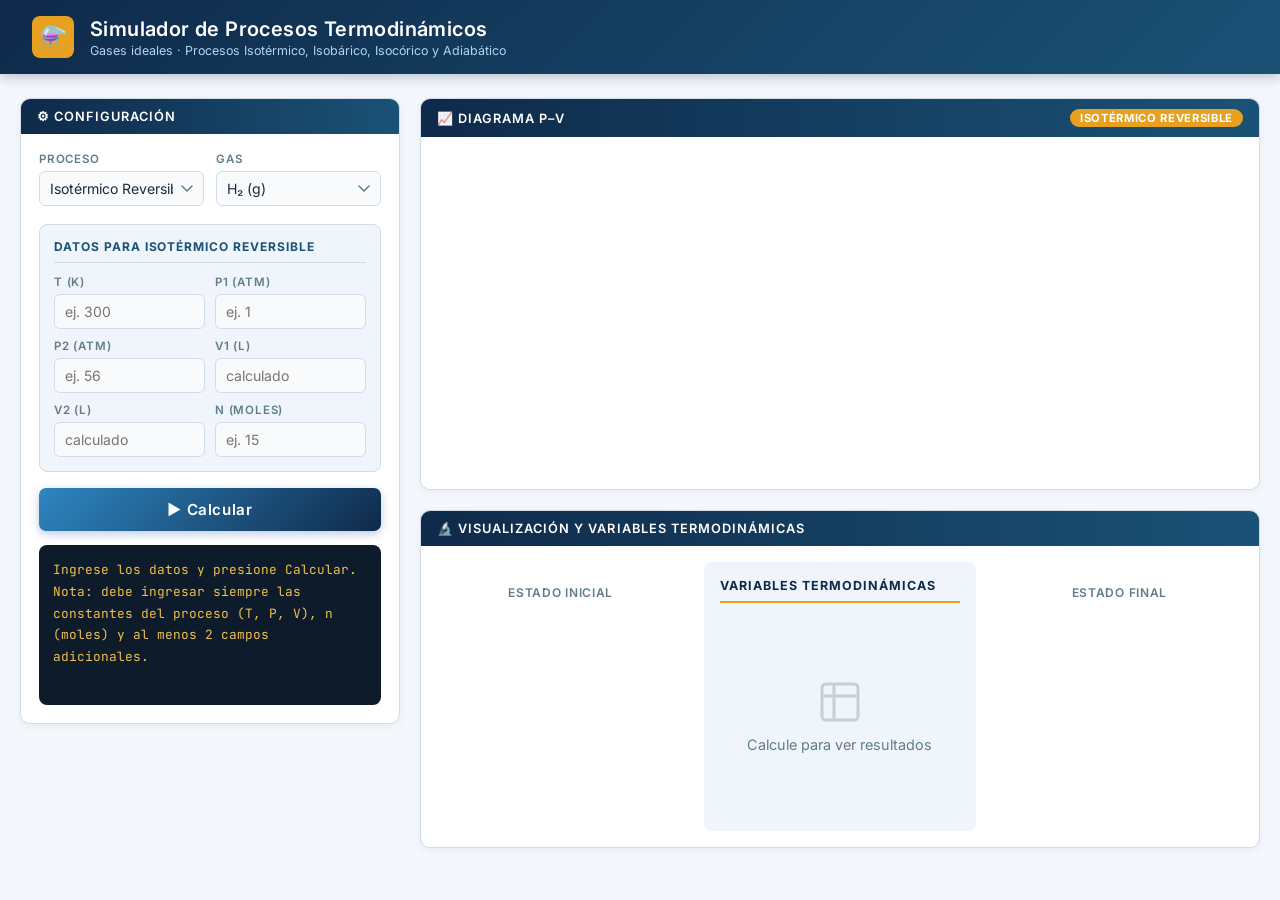
<file: index.html>
<!DOCTYPE html>
<html lang="es">
<head>
  <meta charset="UTF-8">
  <meta name="viewport" content="width=device-width, initial-scale=1.0">
  <title>7 Simulador de Procesos Termodinámicos</title>
  <link rel="stylesheet" href="styles.css">
</head>
<body>

<header>
  <div class="header-icon">⚗️</div>
  <div>
    <h1>Simulador de Procesos Termodinámicos</h1>
    <p>Gases ideales · Procesos Isotérmico, Isobárico, Isocórico y Adiabático</p>
  </div>
</header>

<div class="container">

  <!-- ===== COLUMNA IZQUIERDA: ENTRADAS ===== -->
  <div>
    <div class="panel">
      <div class="panel-header">⚙ Configuración</div>
      <div class="panel-body">

        <!-- Selectores de proceso y gas -->
        <div class="select-row">
          <div class="field-group">
            <label>Proceso</label>
            <select id="selectProceso" onchange="onProcesoChange()">
              <option value="iso_rev">Isotérmico Reversible</option>
              <option value="iso_irrev">Isotérmico Irreversible</option>
              <option value="isobar">Isobárico</option>
              <option value="isocor">Isocórico</option>
              <option value="adiab_rev">Adiabático Reversible</option>
              <option value="adiab_irrev">Adiabático Irreversible</option>
            </select>
          </div>
          <div class="field-group">
            <label>Gas</label>
            <select id="selectGas" onchange="onGasChange()">
              <option value="H2">H₂ (g)</option>
              <option value="O2">O₂ (g)</option>
              <option value="Cl2">Cl₂ (g)</option>
              <option value="Br2">Br₂ (g)</option>
              <option value="N2">N₂ (g)</option>
              <option value="H2O">H₂O (g)</option>
              <option value="CO">CO (g)</option>
              <option value="CO2">CO₂ (g)</option>
              <option value="NH3">NH₃ (g)</option>
              <option value="SO2">SO₂ (g)</option>
              <option value="SO3">SO₃ (g)</option>
              <option value="H2S">H₂S (g)</option>
              <option value="HCl">HCl (g)</option>
              <option value="CH4">CH₄ (g)</option>
              <option value="C2H6">C₂H₆ (g)</option>
              <option value="C3H8">C₃H₈ (g)</option>
              <option value="C6H6">C₆H₆ (g)</option>
            </select>
          </div>
        </div>

        <!-- Selector de gas específico (solo aparece si en adiabático se elige "Otro") -->
        <div class="field-group" id="groupGasOtro" style="display:none; margin-bottom:18px;">
          <label>Gas específico</label>
          <select id="selectGasOtro" onchange="onGasOtroChange()">
            <option value="H2">H₂ (g)</option>
            <option value="O2">O₂ (g)</option>
            <option value="Cl2">Cl₂ (g)</option>
            <option value="Br2">Br₂ (g)</option>
            <option value="N2">N₂ (g)</option>
            <option value="H2O">H₂O (g)</option>
            <option value="CO">CO (g)</option>
            <option value="CO2">CO₂ (g)</option>
            <option value="NH3">NH₃ (g)</option>
            <option value="SO2">SO₂ (g)</option>
            <option value="SO3">SO₃ (g)</option>
            <option value="H2S">H₂S (g)</option>
            <option value="HCl">HCl (g)</option>
            <option value="CH4">CH₄ (g)</option>
            <option value="C2H6">C₂H₆ (g)</option>
            <option value="C3H8">C₃H₈ (g)</option>
            <option value="C6H6">C₆H₆ (g)</option>
          </select>
        </div>

        <!-- Campos de datos -->

        <div class="inputs-section">
          <div class="section-title" id="datosTitle">Datos para Isotérmico Reversible</div>
          <div class="inputs-grid">
            <!-- Campos compartidos: Isotérmico rev/irrev -->
            <div class="field-group" id="groupT">
              <label>T (K)</label>
              <input type="number" id="inT" placeholder="ej. 300" step="any">
            </div>
            <div class="field-group" id="groupP1">
              <label>P1 (atm)</label>
              <input type="number" id="inP1" placeholder="ej. 1" step="any">
            </div>
            <div class="field-group" id="groupP2">
              <label>P2 (atm)</label>
              <input type="number" id="inP2" placeholder="ej. 56" step="any">
            </div>
            <div class="field-group" id="groupP" style="display:none">
              <label>P (atm)</label>
              <input type="number" id="inP" placeholder="ej. 3" step="any">
            </div>
            <div class="field-group" id="groupV1">
              <label>V1 (L)</label>
              <input type="number" id="inV1" placeholder="calculado" step="any">
            </div>
            <div class="field-group" id="groupV2">
              <label>V2 (L)</label>
              <input type="number" id="inV2" placeholder="calculado" step="any">
            </div>
            <div class="field-group">
              <label>n (moles)</label>
              <input type="number" id="inN" placeholder="ej. 15" step="any">
            </div>
            <!-- Solo para Isobárico -->
            <div class="field-group" id="groupT2" style="display:none">
              <label>T2 (K)</label>
              <input type="number" id="inT2" placeholder="ej. 600" step="any">
            </div>
            <!-- Campos exclusivos para Isocórico -->
            <div class="field-group" id="groupVcor" style="display:none">
              <label>V (L)</label>
              <input type="number" id="inVcor" placeholder="ej. 10" step="any">
            </div>
            <div class="field-group" id="groupT1cor" style="display:none">
              <label>T1 (K)</label>
              <input type="number" id="inT1cor" placeholder="ej. 300" step="any">
            </div>
            <div class="field-group" id="groupT2cor" style="display:none">
              <label>T2 (K)</label>
              <input type="number" id="inT2cor" placeholder="ej. 600" step="any">
            </div>
            <div class="field-group" id="groupP1cor" style="display:none">
              <label>P1 (atm)</label>
              <input type="number" id="inP1cor" placeholder="calculado" step="any">
            </div>
            <div class="field-group" id="groupP2cor" style="display:none">
              <label>P2 (atm)</label>
              <input type="number" id="inP2cor" placeholder="calculado" step="any">
            </div>
            <!-- P ext oculto: para iso_irrev se usa P2 como Pext -->
            <div class="field-group" id="groupPext" style="display:none">
              <label>P ext (atm)</label>
              <input type="number" id="inPext" placeholder="P externo" step="any">
            </div>
          </div>
        </div>

        <button class="btn-calc" onclick="calcular()">▶ Calcular</button>

        <!-- Log de resultados -->
        <div class="results-log" id="resultsLog"><span class="log-warn">Ingrese los datos y presione Calcular.</span>
<span class="log-warn">Nota: debe ingresar siempre las constantes del proceso (T, P, V), n (moles) y al menos 2 campos adicionales.</span></div>

      </div>
    </div>
  </div>

  <!-- ===== COLUMNA DERECHA: VISUALIZACIÓN ===== -->
  <div class="right-col">

    <!-- Gráfica P-V -->
    <div class="panel">
      <div class="panel-header">
        📈 Diagrama P–V
        <span class="process-tag" id="tagProceso">Isotérmico Reversible</span>
      </div>
      <div class="chart-wrapper">
        <canvas id="chartCanvas"></canvas>
      </div>
    </div>

    <!-- Pistones + Variables Termodinámicas -->
    <div class="panel">
      <div class="panel-header">🔬 Visualización y Variables Termodinámicas</div>

      <!-- Estados inicial y final -->
      <div class="states-row" id="statesRow" style="display:none">
        <div class="state-box">
          <h4>Estado Inicial</h4>
          <div class="sv" id="state1Text"></div>
        </div>
        <div class="state-box">
          <h4>Estado Final</h4>
          <div class="sv" id="state2Text"></div>
        </div>
      </div>

      <!-- Pistones y tarjetas termodinámicas -->
      <div class="piston-section">
        <div class="piston-wrap">
          <div class="piston-label">Estado Inicial</div>
          <canvas class="piston-canvas" id="piston1" width="130" height="200"></canvas>
        </div>

        <div class="thermo-panel">
          <h3 id="thermoTitle">Variables Termodinámicas</h3>
          <div class="thermo-grid" id="thermoGrid">
            <div class="placeholder" style="grid-column:span 2">
              <svg width="48" height="48" viewBox="0 0 24 24" fill="none" stroke="currentColor" stroke-width="1.5">
                <path d="M9 3H5a2 2 0 00-2 2v4m6-6h10a2 2 0 012 2v4M9 3v18m0 0h10a2 2 0 002-2V9M9 21H5a2 2 0 01-2-2V9m0 0h18"/>
              </svg>
              Calcule para ver resultados
            </div>
          </div>
        </div>

        <div class="piston-wrap">
          <div class="piston-label">Estado Final</div>
          <canvas class="piston-canvas" id="piston2" width="130" height="200"></canvas>
        </div>
      </div>

    </div>
  </div>

</div>

<script src="script.js"></script>
</body>
</html>
</file>
<file: styles.css>
@import url('https://fonts.googleapis.com/css2?family=Inter:wght@300;400;500;600;700&family=JetBrains+Mono:wght@400;500&display=swap');

:root {
  --navy: #0f2a4a;
  --blue: #1a5276;
  --mid-blue: #2e86c1;
  --light-blue: #aed6f1;
  --accent: #e8a020;
  --bg: #f4f7fb;
  --panel: #ffffff;
  --border: #d0dce8;
  --text: #1a2b3c;
  --muted: #607d8b;
  --green: #1e8449;
  --red: #c0392b;
  --mono: 'JetBrains Mono', monospace;
  --sans: 'Inter', sans-serif;
}

* { box-sizing: border-box; margin: 0; padding: 0; }

body {
  font-family: var(--sans);
  background: var(--bg);
  color: var(--text);
  min-height: 100vh;
}

/* ===== HEADER ===== */
header {
  background: linear-gradient(135deg, var(--navy) 0%, var(--blue) 100%);
  color: white;
  padding: 16px 32px;
  display: flex;
  align-items: center;
  gap: 16px;
  box-shadow: 0 2px 12px rgba(15,42,74,0.3);
}
.header-icon {
  width: 42px; height: 42px;
  background: var(--accent);
  border-radius: 8px;
  display: flex; align-items: center; justify-content: center;
  font-size: 22px;
  flex-shrink: 0;
}
header h1 { font-size: 1.25rem; font-weight: 600; letter-spacing: 0.02em; }
header p  { font-size: 0.78rem; color: var(--light-blue); margin-top: 2px; }

/* ===== MAIN LAYOUT ===== */
.container {
  max-width: 1400px;
  margin: 0 auto;
  padding: 24px 20px;
  display: grid;
  grid-template-columns: 380px 1fr;
  gap: 20px;
}

/* ===== PANELS ===== */
.panel {
  background: var(--panel);
  border: 1px solid var(--border);
  border-radius: 10px;
  overflow: hidden;
  box-shadow: 0 2px 8px rgba(0,0,0,0.06);
}
.panel-header {
  background: linear-gradient(90deg, var(--navy) 0%, var(--blue) 100%);
  color: white;
  padding: 10px 16px;
  font-size: 0.8rem;
  font-weight: 600;
  letter-spacing: 0.08em;
  text-transform: uppercase;
  display: flex; align-items: center; gap: 8px;
}
.panel-body { padding: 18px; }

/* ===== SELECTS & INPUTS ===== */
.select-row {
  display: grid;
  grid-template-columns: 1fr 1fr;
  gap: 12px;
  margin-bottom: 18px;
}
.field-group label {
  display: block;
  font-size: 0.72rem;
  font-weight: 600;
  color: var(--muted);
  text-transform: uppercase;
  letter-spacing: 0.07em;
  margin-bottom: 5px;
}
select, input[type="number"] {
  width: 100%;
  padding: 8px 10px;
  border: 1.5px solid var(--border);
  border-radius: 6px;
  font-family: var(--sans);
  font-size: 0.88rem;
  color: var(--text);
  background: #f8fafc;
  transition: border-color 0.2s, box-shadow 0.2s;
  outline: none;
  appearance: none;
}
select {
  background-image: url("data:image/svg+xml,%3Csvg xmlns='http://www.w3.org/2000/svg' width='12' height='8' viewBox='0 0 12 8'%3E%3Cpath d='M1 1l5 5 5-5' stroke='%23607d8b' stroke-width='1.5' fill='none' stroke-linecap='round'/%3E%3C/svg%3E");
  background-repeat: no-repeat;
  background-position: right 10px center;
  padding-right: 30px;
}
select:focus, input:focus {
  border-color: var(--mid-blue);
  box-shadow: 0 0 0 3px rgba(46,134,193,0.15);
  background: white;
}
input:disabled { background: #e8edf2; color: #9ab; cursor: not-allowed; }

/* ===== INPUTS SECTION ===== */
.inputs-section {
  background: #f0f5fb;
  border: 1px solid var(--border);
  border-radius: 8px;
  padding: 14px;
  margin-bottom: 16px;
}
.inputs-section .section-title {
  font-size: 0.75rem;
  font-weight: 700;
  color: var(--blue);
  text-transform: uppercase;
  letter-spacing: 0.08em;
  margin-bottom: 12px;
  padding-bottom: 8px;
  border-bottom: 1px solid var(--border);
}
.inputs-grid {
  display: grid;
  grid-template-columns: 1fr 1fr;
  gap: 10px;
}

/* ===== BUTTON ===== */
.btn-calc {
  width: 100%;
  padding: 12px;
  background: linear-gradient(135deg, var(--mid-blue) 0%, var(--navy) 100%);
  color: white;
  border: none;
  border-radius: 7px;
  font-family: var(--sans);
  font-size: 0.95rem;
  font-weight: 600;
  cursor: pointer;
  letter-spacing: 0.04em;
  transition: transform 0.15s, box-shadow 0.15s, opacity 0.15s;
  box-shadow: 0 3px 10px rgba(30,82,163,0.3);
}
.btn-calc:hover  { transform: translateY(-1px); box-shadow: 0 5px 14px rgba(30,82,163,0.4); }
.btn-calc:active { transform: translateY(0); }

/* ===== RESULTS LOG ===== */
.results-log {
  font-family: var(--mono);
  font-size: 0.8rem;
  line-height: 1.7;
  background: #0d1b2a;
  color: #c8d8e8;
  border-radius: 8px;
  padding: 14px;
  min-height: 160px;
  max-height: 280px;
  overflow-y: auto;
  margin-top: 14px;
  white-space: pre-wrap;
}
.results-log .log-key  { color: var(--light-blue); }
.results-log .log-val  { color: #7ec8a0; }
.results-log .log-head { color: var(--accent); font-weight: 500; }
.results-log .log-warn { color: #f0c050; }
.results-log .log-err  { color: #e07070; }

/* ===== RIGHT COLUMN ===== */
.right-col { display: flex; flex-direction: column; gap: 20px; }

/* ===== CHART ===== */
#chartCanvas { width: 100%; height: 320px; display: block; }
.chart-wrapper { padding: 16px; }

/* ===== PISTON ===== */
.piston-section {
  display: flex;
  gap: 24px;
  align-items: center;
  padding: 16px 20px;
}
.piston-wrap {
  display: flex;
  flex-direction: column;
  align-items: center;
  gap: 8px;
  flex: 1;
}
.piston-wrap .piston-label {
  font-size: 0.75rem;
  font-weight: 600;
  color: var(--muted);
  text-transform: uppercase;
  letter-spacing: 0.06em;
}
canvas.piston-canvas { border-radius: 4px; }

/* ===== THERMO VARIABLES ===== */
.thermo-panel {
  flex: 1;
  background: #f0f5fb;
  border-radius: 8px;
  padding: 16px;
}
.thermo-panel h3 {
  font-size: 0.78rem;
  font-weight: 700;
  color: var(--navy);
  text-transform: uppercase;
  letter-spacing: 0.08em;
  margin-bottom: 12px;
  padding-bottom: 8px;
  border-bottom: 2px solid var(--accent);
}
.thermo-grid { display: grid; grid-template-columns: 1fr 1fr; gap: 8px; }
.thermo-card {
  background: white;
  border: 1px solid var(--border);
  border-radius: 6px;
  padding: 10px 12px;
}
.thermo-card .tc-label {
  font-size: 0.7rem;
  color: var(--muted);
  font-weight: 500;
  margin-bottom: 3px;
}
.thermo-card .tc-val {
  font-family: var(--mono);
  font-size: 0.95rem;
  font-weight: 600;
  color: var(--navy);
}
.thermo-card.highlight { border-left: 3px solid var(--accent); }

/* ===== PROCESS TAG ===== */
.process-tag {
  display: inline-block;
  background: var(--accent);
  color: white;
  font-size: 0.7rem;
  font-weight: 700;
  padding: 2px 10px;
  border-radius: 20px;
  letter-spacing: 0.06em;
  text-transform: uppercase;
  margin-left: auto;
}

/* ===== STATES ROW ===== */
.states-row {
  display: flex;
  gap: 12px;
  padding: 0 20px 16px;
}
.state-box {
  flex: 1;
  background: #f0f5fb;
  border: 1px solid var(--border);
  border-radius: 8px;
  padding: 12px;
}
.state-box h4 {
  font-size: 0.72rem;
  color: var(--muted);
  text-transform: uppercase;
  letter-spacing: 0.07em;
  margin-bottom: 8px;
  font-weight: 600;
}
.state-box .sv { font-family: var(--mono); font-size: 0.82rem; line-height: 1.8; color: var(--navy); }
.state-box .sv span { color: var(--mid-blue); font-weight: 600; }

/* ===== PLACEHOLDER ===== */
.placeholder {
  display: flex;
  flex-direction: column;
  align-items: center;
  justify-content: center;
  min-height: 200px;
  color: var(--muted);
  gap: 10px;
  font-size: 0.9rem;
}
.placeholder svg { opacity: 0.3; }

/* ===== SCROLLBAR ===== */
.results-log::-webkit-scrollbar       { width: 5px; }
.results-log::-webkit-scrollbar-track { background: #1a2d40; }
.results-log::-webkit-scrollbar-thumb { background: #3a5f80; border-radius: 3px; }

/* ===== RESPONSIVE ===== */
@media (max-width: 900px) {
  .container { grid-template-columns: 1fr; }
  .thermo-grid { grid-template-columns: 1fr 1fr; }
}
</file>
